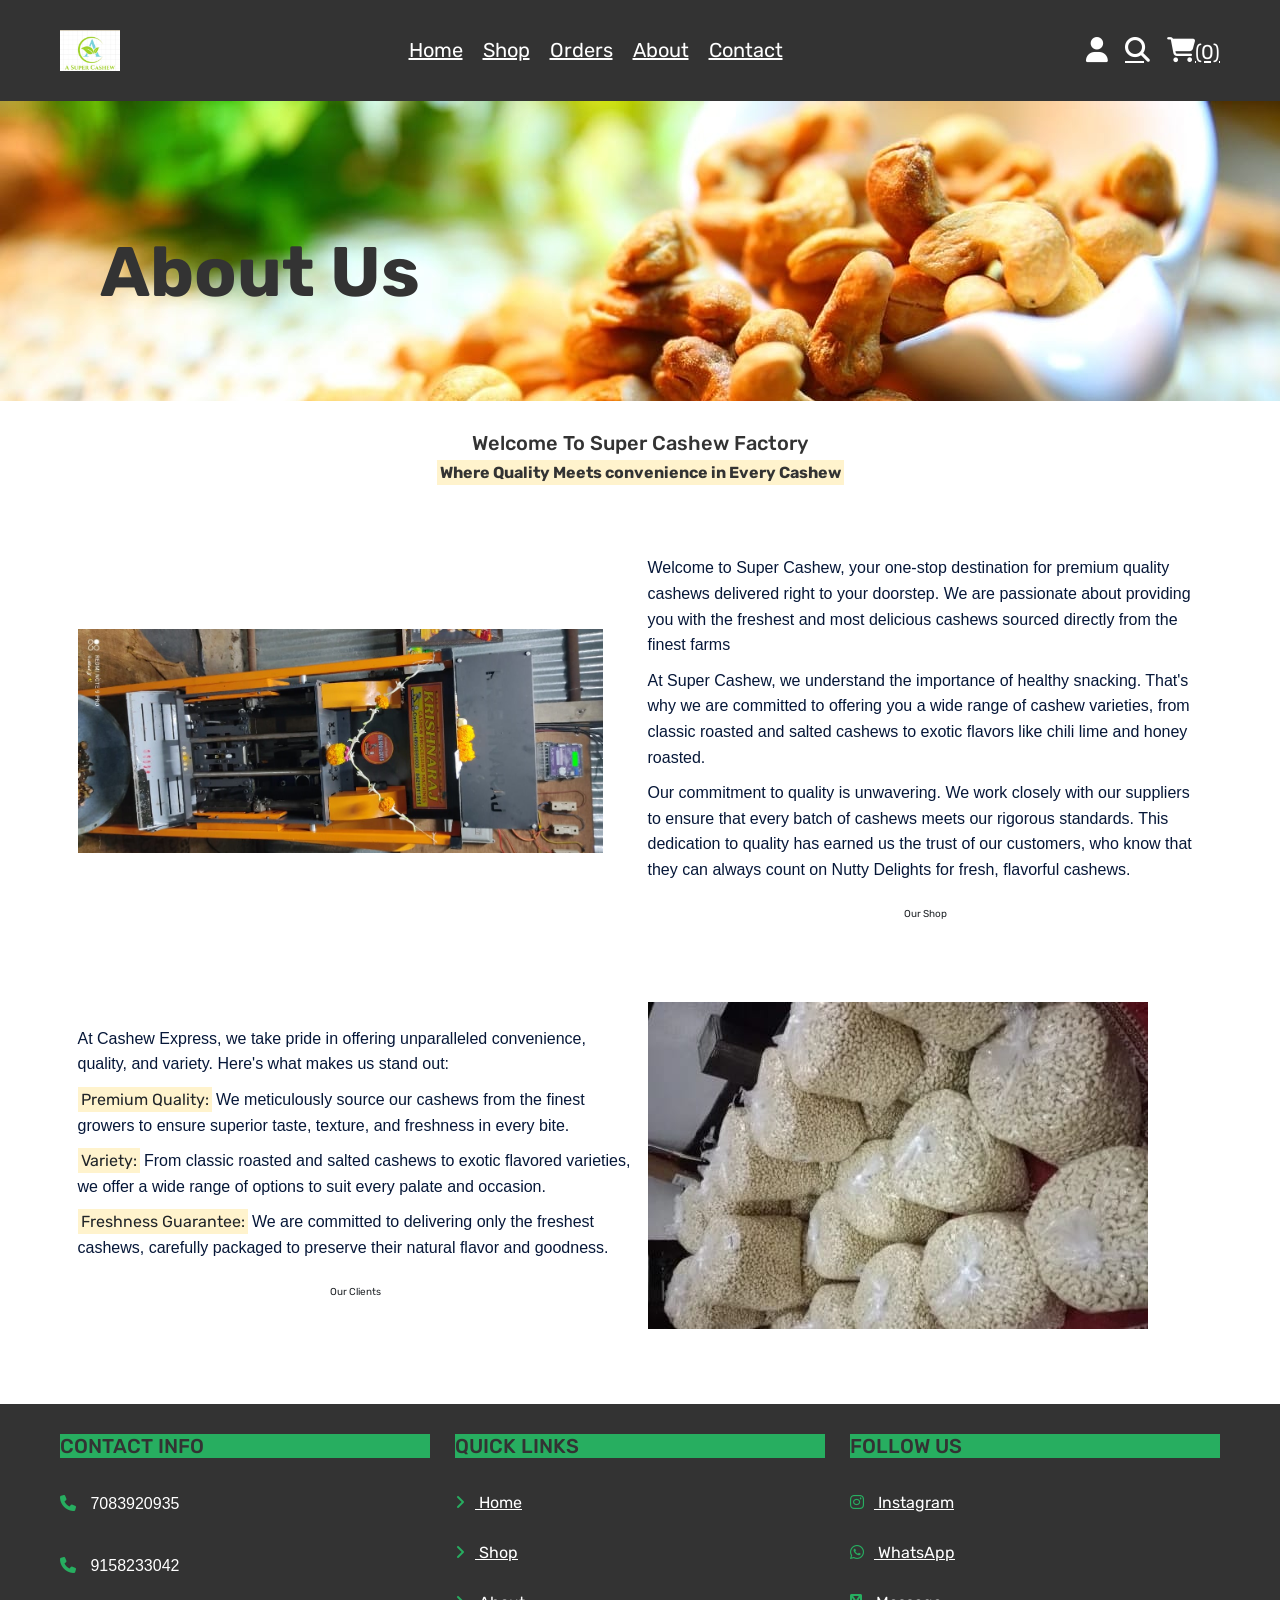
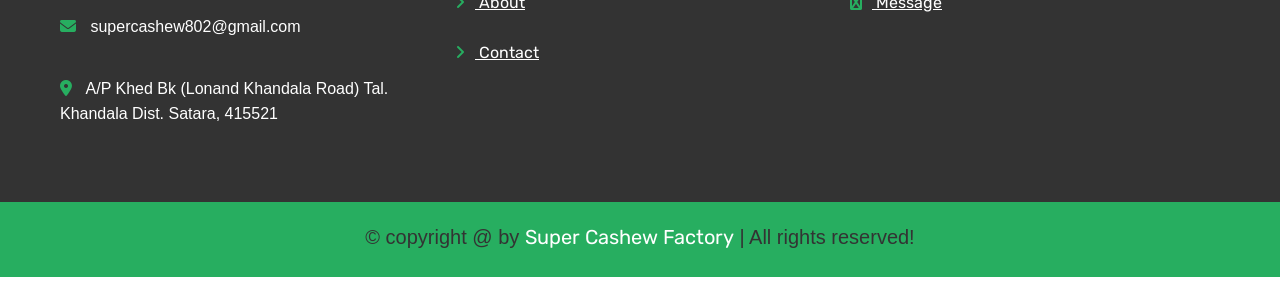
<file: about.html>
<!DOCTYPE html>
<html lang="en">
<head>
   <meta charset="UTF-8">
   <meta http-equiv="X-UA-Compatible" content="IE=edge">
   <meta name="viewport" content="width=device-width, initial-scale=1.0">
   <title>about</title>

    <!-- font awesome cdn link  -->
    <link rel="stylesheet" href="https://cdnjs.cloudflare.com/ajax/libs/font-awesome/6.1.1/css/all.min.css">

<!-- Custom CSS File Link -->
<link rel="stylesheet" href="css/style.css">



   <!-- Bootstrap 5 CDN -->
  <link href="https://cdn.jsdelivr.net/npm/bootstrap@5.0.2/dist/css/bootstrap.min.css" rel="stylesheet" integrity="sha384-EVSTQN3/azprG1Anm3QDgpJLIm9Nao0Yz1ztcQTwFspd3yD65VohhpuuCOmLASjC" crossorigin="anonymous">


</head>


<body>
<!-- Static Header -->
<header class="header">
    <div class="flex">
       <img decoding="async" src="./images/logo.png" alt="logo">

       <nav class="navbar">
          <a href="home.html">Home</a>
          <a href="shop.html">Shop</a>
          <a href="order.html">Orders</a>
          <a href="about.html">About</a>
          <a href="contact.html">Contact</a>
       </nav>

       <div class="icons">
          <div id="menu-btn" class="fas fa-bars"></div>
          <div id="user-btn" class="fas fa-user"></div>
          <a href="search_page.html" class="fas fa-search"></a>
         
          <a href="cart.html"><i class="fas fa-shopping-cart"></i><span>(0)</span></a>
       </div>
    </div>
 </header>


<!-- banner Section start -->
<section class="banner_section">
        
        <div class="banner-content">
            <h1><b>About Us</b></h1>
        </div> 
</section>
<!-- banner section exit -->



<!--About Section start -->
<section class="about_section">
        <div class="container">
                <div class="row justify-content-center">
                <div class="col-12 text-center pb-5">
                
                    <h2 class="section-title">Welcome to Super Cashew Factory</h2>
                    <p class="section-subtitle"><mark><b>Where Quality Meets convenience in Every Cashew</mark></b></p>
            </div>
                 
                </div>
            
            <div class="row align-items-center py-5">
                <div class="col-lg-6 col-12 mb-4">
                    <div class="me-lg-5">
                        <img src="./images/original machine.jpeg" alt="about" class="img-fluid">
                    </div>
                </div>
                <div class="col-lg-6 col-12 mb-4">
                    <div class="about-content">
                        <div class="about-details">
                            <p>Welcome to Super Cashew, your one-stop destination for premium quality cashews delivered right to your doorstep. We are passionate about providing you with the freshest and most delicious cashews sourced directly from the finest farms </p>
                            <p>At Super Cashew, we understand the importance of healthy snacking. That's why we are committed to offering you a wide range of cashew varieties, from classic roasted and salted cashews to exotic flavors like chili lime and honey roasted.</p>
                             <p>Our commitment to quality is unwavering. We work closely with our suppliers to ensure that every batch of cashews meets our rigorous standards. This dedication to quality has earned us the trust of our customers, who know that they can always count on Nutty Delights for fresh, flavorful cashews.</p>

                             <a href="shop.html" class="btn">our shop</a>
                        </div>
                    </div>
                </div>
            </div>
            <div class="row align-items-center py-5">
                <div class="col-lg-6 col-12 order-2 order-lg-1 mb-4 ">
                    <div class="about-content">
                        <div class="about-details">
                            <p>At Cashew Express, we take pride in offering unparalleled convenience, quality, and variety. Here's what makes us stand out:

                                <p><mark>Premium Quality:</mark> We meticulously source our cashews from the finest growers to ensure superior taste, texture, and freshness in every bite.</p>
                            <p><mark>Variety:</mark> From classic roasted and salted cashews to exotic flavored varieties, we offer a wide range of options to suit every palate and occasion.

                               <p> <mark>Freshness Guarantee:</mark> We are committed to delivering only the freshest cashews, carefully packaged to preserve their natural flavor and goodness.</p>
                                    
                               <a href="client.html" class="btn">Our Clients</a>
                        </div>
                    </div>
                </div>
                <div class="col-lg-6 col-12 order-1 order-lg-2 mb-4">
                    <div class="me-lg-5">
                        <img src="./images/wholekaju.jfif" alt="about" class="img-fluid">
                    </div>
                </div>
            </div>
        </div>
    </section>
    <!--About Section Exit -->
   <!-- Static Footer -->
   <footer class="footer">
    <section class="box-container">
       <div class="box">
          <h3>Contact Info</h3>
          <p> <i class="fas fa-phone"></i> 7083920935 </p>
          <p> <i class="fas fa-phone"></i> 9158233042 </p>
          <p> <i class="fas fa-envelope"></i> supercashew802@gmail.com </p>
          <p> <i class="fas fa-map-marker-alt"></i> A/P Khed Bk (Lonand Khandala Road) Tal. Khandala Dist. Satara, 415521 </p>
       </div>
       <div class="box">
          <h3>Quick Links</h3>
          <a href="index.html"> <i class="fas fa-angle-right"></i> Home</a>
          <a href="shop.html"> <i class="fas fa-angle-right"></i> Shop</a>
          <a href="about.html"> <i class="fas fa-angle-right"></i> About</a>
          <a href="contact.html"> <i class="fas fa-angle-right"></i> Contact</a>
       </div>
       <div class="box">
          <h3>Follow Us</h3>
          <a href="https://www.instagram.com/supercashew_"><i class="fab fa-instagram"></i> Instagram</a>
          <a href="tel:1-800-CASHEW(9158233042)"><i class="fab fa-whatsapp"></i> WhatsApp</a>
          <a href="tel:7620355044"><i class="fab fa-message"></i> Message</a>
       </div>
    </section>
    <p class="credit"> &copy; copyright @ <?= date('Y'); ?> by <span>Super Cashew Factory</span> | All rights reserved! </p>
 </footer>

 
    

    


    



<script src="js/script.js"></script>

</body>
</html>
</file>
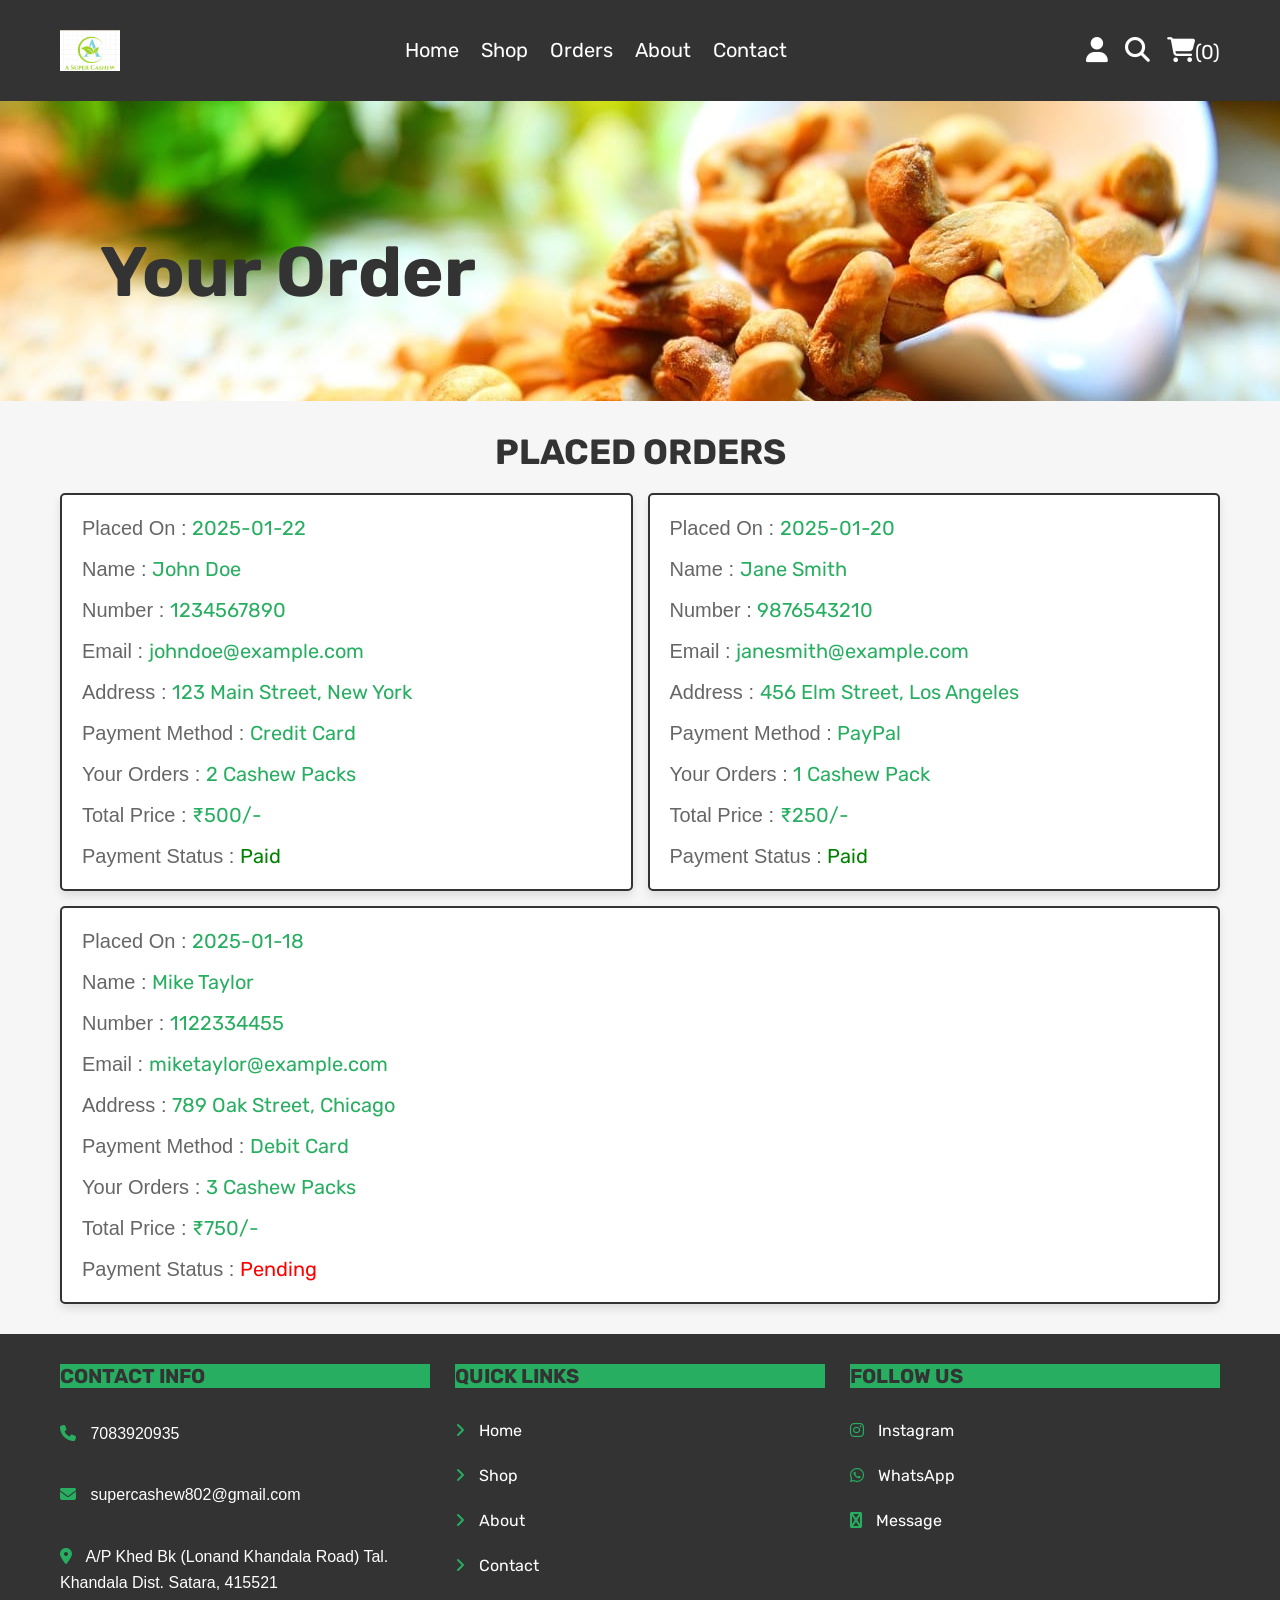
<file: order.html>
<!DOCTYPE html>
<html lang="en">
<head>
   <meta charset="UTF-8">
   <meta http-equiv="X-UA-Compatible" content="IE=edge">
   <meta name="viewport" content="width=device-width, initial-scale=1.0">
   <title>Orders</title>

   <!-- font awesome cdn link  -->
   <link rel="stylesheet" href="https://cdnjs.cloudflare.com/ajax/libs/font-awesome/6.1.1/css/all.min.css">

   <!-- custom css file link  -->
   <link rel="stylesheet" href="css/style.css">

</head>
<body>
   
<!-- Header Section -->
<header class="header">
    <div class="flex">
        <img decoding="async" src="./images/logo.png" alt="logo">
        <nav class="navbar">
            <a href="index.html">Home</a>
            <a href="shop.html">Shop</a>
            <a href="order.html">Orders</a>
            <a href="about.html">About</a>
            <a href="contact.html">Contact</a>
        </nav>
        <div class="icons">
            <div id="menu-btn" class="fas fa-bars"></div>
            <div id="user-btn" class="fas fa-user"></div>
            <a href="search_page.html" class="fas fa-search"></a>
           
            <a href="cart.html"><i class="fas fa-shopping-cart"></i><span>(0)</span></a>
        </div>
    </div>
</header>

<!-- banner Section start -->
<section class="banner_section">
   <div class="banner-content">
      <h1>Your Order</h1>
   </div>
</section>
<!-- banner section exit -->

<!-- About Section start -->
<section class="placed-orders">
   <h1 class="title">Placed Orders</h1>

   <div class="box-container">
      <!-- Sample Order 1 -->
      <div class="box">
         <p>Placed On : <span>2025-01-22</span></p>
         <p>Name : <span>John Doe</span></p>
         <p>Number : <span>1234567890</span></p>
         <p>Email : <span>johndoe@example.com</span></p>
         <p>Address : <span>123 Main Street, New York</span></p>
         <p>Payment Method : <span>Credit Card</span></p>
         <p>Your Orders : <span>2 Cashew Packs</span></p>
         <p>Total Price : <span>₹500/-</span></p>
         <p>Payment Status : <span style="color:green;">Paid</span></p>
      </div>

      <!-- Sample Order 2 -->
      <div class="box">
         <p>Placed On : <span>2025-01-20</span></p>
         <p>Name : <span>Jane Smith</span></p>
         <p>Number : <span>9876543210</span></p>
         <p>Email : <span>janesmith@example.com</span></p>
         <p>Address : <span>456 Elm Street, Los Angeles</span></p>
         <p>Payment Method : <span>PayPal</span></p>
         <p>Your Orders : <span>1 Cashew Pack</span></p>
         <p>Total Price : <span>₹250/-</span></p>
         <p>Payment Status : <span style="color:green;">Paid</span></p>
      </div>

      <!-- Sample Order 3 -->
      <div class="box">
         <p>Placed On : <span>2025-01-18</span></p>
         <p>Name : <span>Mike Taylor</span></p>
         <p>Number : <span>1122334455</span></p>
         <p>Email : <span>miketaylor@example.com</span></p>
         <p>Address : <span>789 Oak Street, Chicago</span></p>
         <p>Payment Method : <span>Debit Card</span></p>
         <p>Your Orders : <span>3 Cashew Packs</span></p>
         <p>Total Price : <span>₹750/-</span></p>
         <p>Payment Status : <span style="color:red;">Pending</span></p>
      </div>

   </div>
</section>

<!-- Footer Section -->
<footer class="footer">
    <section class="box-container">
        <div class="box">
            <h3>Contact Info</h3>
            <p><i class="fas fa-phone"></i> 7083920935</p>
            <p><i class="fas fa-envelope"></i> supercashew802@gmail.com</p>
            <p><i class="fas fa-map-marker-alt"></i> A/P Khed Bk (Lonand Khandala Road) Tal. Khandala Dist. Satara, 415521</p>
        </div>

        <div class="box">
            <h3>Quick Links</h3>
            <a href="index.html"> <i class="fas fa-angle-right"></i> Home</a>
            <a href="shop.html"> <i class="fas fa-angle-right"></i> Shop</a>
            <a href="about.html"> <i class="fas fa-angle-right"></i> About</a>
            <a href="contact.html"> <i class="fas fa-angle-right"></i> Contact</a>
        </div>

        <div class="box">
            <h3>Follow Us</h3>
            <a href="https://www.instagram.com/supercashew_"><i class="fab fa-instagram"></i> Instagram</a>
            <a href="tel:1-800-CASHEW(9158233042)"><i class="fab fa-whatsapp"></i> WhatsApp</a>
            <a href="tel:7620355044"><i class="fab fa-message"></i> Message</a>
        </div>
    </section>

<script src="js/script.js"></script>

</body>
</html>
</file>
<file: css/style.css>
@import url('components.css');
@import url('https://fonts.googleapis.com/css2?family=Rubik:wght@300;400;500;600&display=swap');
mark{
   background-color:pink;
   color: black;
}


.home-bg,
.about-bg{
   background: url(../images/banner.jpeg) no-repeat;
   background-size: cover;
   background-position: center;
}



.home-bg .home{
   display: flex;
   align-items: center;
   min-height: 80vh;
}

.home-bg .home .content{
   width: 50rem;
}

.home-bg .home .content span{
   color:var(--orange);
   font-size: 2.5rem;
}
.home-bg  .home .content h2 {
   padding: 0.5rem 1.5rem;
   background-color:rgb(68, 167, 68);
   display: inline;
   font-size: 4rem;
   
}
.home-bg .home .content h1{
   font-size: 6rem;
   text-transform: uppercase;
   margin-top: 1.5rem;
   color:var(--black);
}

.home-bg .home .content p{
   font-size: 2.2rem;
   padding:1rem 0;
   line-height: 2;
   color:var(--light-color);
}

.home-bg .home .content a{
   display: inline-block;
   width: auto;
}

.home-category .box-container{
   display: grid;
   grid-template-columns: repeat(auto-fit, 27rem);
   gap:1.5rem;
   justify-content: center;
   align-items: flex-start;
}

.home-category .box-container .box{
   padding:2rem;
   text-align: center;
   border:var(--border);
   background-color: var(--white);
   box-shadow: var(--box-shadow);
   border-radius: .5rem;
}

.home-category .box-container .box img{
   width: 100%;
   margin-bottom: 1rem;
}

.home-category .box-container .box h3{
   text-transform: uppercase;
   color:var(--black);
   padding:1rem 0;
   font-size: 2rem;
}

.home-category .box-container .box p{
   line-height: 2;
   font-size: 1.5rem;
   color:var(--light-color);
   padding:.5rem 0;
}

.home-category{
   padding-bottom: 0;
}




/*banner section */
.banner_section{
   /* background:url('images/top-banner.jpeg');*/
    background: url(../images/top-banner.jpeg);
   max-width: 2000px;
    height: 300px;
    
   /* background-size: cover;
    padding-top: 17rem;
    padding-bottom: 10rem;
    */   
}
.banner_section .banner-content h1{

   font-size: 70px;
   margin-top:100px;
   margin-right:150px;
   margin-left:80px;
}


/*product (shop page box)*/
.products .box-container{
   display: grid;
   grid-template-columns: repeat(auto-fit, 35rem);
   gap:1.5rem;
   justify-content: center;
   align-items: flex-start;
}

.products .box-container .box{
   padding:2rem;
   text-align: center;
   border:var(--border);
   background-color: var(--white);
   box-shadow: var(--box-shadow);
   border-radius: .5rem;
   position: relative;
}

.products .box-container .box .price{
   position: absolute;
   top:1rem; left:1rem;
   padding:1rem;
   border-radius: .5rem;
   background-color: var(--red);
   font-size: 1.8rem;
   color:var(--white);
}

.products .box-container .box .price span{
   font-size: 2.5rem;
   color:var(--white);
   margin:0 .2rem;
}

.products .box-container .box .fa-eye{
   position: absolute;
   top:1rem; right:1rem;
   border-radius: .5rem;
   height: 4.5rem;
   line-height: 4.3rem;
   width: 5rem;
   border:var(--border);
   color:var(--black);
   font-size: 2rem;
   background-color: var(--white);
}

.products .box-container .box .fa-eye:hover{
   color:var(--white);
   background-color: var(--black);
}

.products .box-container .box img{
   width: 100%;
   margin-bottom: 1rem;
}

.products .box-container .box .name{
   font-size: 2rem;
   color:var(--black);
   padding:1rem 0;
}

.products .box-container .box .qty{
   margin:.5rem 0;
   border-radius: .5rem;
   padding:1.2rem 1.4rem;
   font-size: 1.8rem;
   color:var(--black);
   border:var(--border);
   width: 100%;
}

.quick-view .box{
   max-width: 50rem;
   padding:2rem;
   text-align: center;
   border:var(--border);
   background-color: var(--white);
   box-shadow: var(--box-shadow);
   border-radius: .5rem;
   position: relative;
   margin:0 auto;
}

.quick-view .box img{
   height: 25rem;
   margin-bottom: 1rem;
}

.quick-view .box .price{
   position: absolute;
   top:1rem; left:1rem;
   padding:1rem;
   border-radius: .5rem;
   background-color: var(--red);
   font-size: 1.8rem;
   color:var(--white);
}

.quick-view .box .price span{
   font-size: 2.5rem;
   color:var(--white);
   margin:0 .2rem;
}

.quick-view .box .qty{
   margin:.5rem 0;
   border-radius: .5rem;
   padding:1.2rem 1.4rem;
   font-size: 1.8rem;
   color:var(--black);
   border:var(--border);
   width: 100%;
}

.quick-view .box .name{
   font-size: 2rem;
   color:var(--black);
   padding:1rem 0;
}

.quick-view .box .details{
   padding:1rem 0;
   line-height: 2;
   font-size: 1.5rem;
   color:var(--light-color);
}

.p-category{
   display: grid;
   grid-template-columns: repeat(auto-fit, minmax(27rem, 1fr));
   gap:1.5rem;
   justify-content: center;
   align-items: flex-start;
}

.p-category{
   padding-bottom: 0;
}

.p-category a{
   padding:1.5rem;
   text-align: center;
   border:var(--border);
   background-color: var(--white);
   box-shadow: var(--box-shadow);
   border-radius: .5rem;
   font-size: 2rem;
   text-transform: capitalize;
   color:var(--black);
}

.p-category a:hover{
   background-color: var(--black);
   color: var(--white);
}




/* search page*/
.search-form form{
   display: flex;
   gap:1.5rem;
   align-items: center;
}

.search-form form .box{
   width: 100%;
   padding:1.4rem;
   border:var(--border);
   margin:1rem 0;
   background-color: var(--white);
   box-shadow: var(--box-shadow);
   font-size: 2rem;
   color:var(--black);
   border-radius: .5rem;
}

.search-form form .btn{
   display: inline-block;
   width: auto;
   margin-top: 0;
}


/* wishlist page*/
.wishlist .box-container{
   display: grid;
   grid-template-columns: repeat(auto-fit, 35rem);
   gap:1.5rem;
   justify-content: center;
   align-items: flex-start;
}

.wishlist .box-container .box{
   padding:2rem;
   text-align: center;
   border:var(--border);
   background-color: var(--white);
   box-shadow: var(--box-shadow);
   border-radius: .5rem;
   position: relative;
}

.wishlist .box-container .box .price{
   padding:1rem 0;
   color:var(--red);
   font-size: 2.5rem;
}

.wishlist .box-container .box .price span{
   font-size: 2.5rem;
   color:var(--white);
   margin:0 .2rem;
}

.wishlist .box-container .box .fa-eye{
   position: absolute;
   top:1rem; right:1rem;
   border-radius: .5rem;
   height: 4.5rem;
   line-height: 4.3rem;
   width: 5rem;
   border:var(--border);
   color:var(--black);
   font-size: 2rem;
   background-color: var(--white);
}

.wishlist .box-container .box .fa-eye:hover{
   color:var(--white);
   background-color: var(--black);
}

.wishlist .box-container .box .fa-times{
   position: absolute;
   top:1rem; left:1rem;
   border-radius: .5rem;
   height: 4.5rem;
   line-height: 4.3rem;
   width: 5rem;
   color:var(--white);
   font-size: 2rem;
   background-color: var(--red);
}

.wishlist .box-container .box .fa-times:hover{
   background-color: var(--black);
}

.wishlist .box-container .box img{
   width: 100%;
   margin-bottom: 1rem;
}

.wishlist .box-container .box .name{
   font-size: 2rem;
   color:var(--black);
   padding-top: 1rem;
}

.wishlist .box-container .box .qty{
   margin:.5rem 0;
   border-radius: .5rem;
   padding:1.2rem 1.4rem;
   font-size: 1.8rem;
   color:var(--black);
   border:var(--border);
   width: 100%;
}

.wishlist .wishlist-total{
   max-width: 50rem;
   margin: 0 auto;
   margin-top: 2rem;
   padding:2rem;
   text-align: center;
   border:var(--border);
   background-color: var(--white);
   box-shadow: var(--box-shadow);
   border-radius: .5rem;
}

.wishlist .wishlist-total p{
   margin-bottom: 2rem;
   font-size: 2.5rem;
   color:var(--light-color);
}

.wishlist .wishlist-total p span{
   color:var(--red);
}


/* shopping  cart*/

.shopping-cart .box-container{
   display: grid;
   grid-template-columns: repeat(auto-fit, 35rem);
   gap:1.5rem;
   justify-content: center;
   align-items: flex-start;
}

.shopping-cart .box-container .box{
   padding:2rem;
   text-align: center;
   border:var(--border);
   background-color: var(--white);
   box-shadow: var(--box-shadow);
   border-radius: .5rem;
   position: relative;
}

.shopping-cart .box-container .box .price{
   padding:1rem 0;
   color:var(--red);
   font-size: 2.5rem;
}

.shopping-cart .box-container .box .price span{
   font-size: 2.5rem;
   color:var(--white);
   margin:0 .2rem;
}

.shopping-cart .box-container .box .fa-eye{
   position: absolute;
   top:1rem; right:1rem;
   border-radius: .5rem;
   height: 4.5rem;
   line-height: 4.3rem;
   width: 5rem;
   border:var(--border);
   color:var(--black);
   font-size: 2rem;
   background-color: var(--white);
}

.shopping-cart .box-container .box .fa-eye:hover{
   color:var(--white);
   background-color: var(--black);
}

.shopping-cart .box-container .box .fa-times{
   position: absolute;
   top:1rem; left:1rem;
   border-radius: .5rem;
   height: 4.5rem;
   line-height: 4.3rem;
   width: 5rem;
   color:var(--white);
   font-size: 2rem;
   background-color: var(--red);
}

.shopping-cart .box-container .box .fa-times:hover{
   background-color: var(--black);
}

.shopping-cart .box-container .box img{
   width: 100%;
   margin-bottom: 1rem;
}

.shopping-cart .box-container .box .name{
   font-size: 2rem;
   color:var(--black);
   padding-top: 1rem;
}

.shopping-cart .box-container .box .qty{
   margin-top: 1rem;
   border-radius: .5rem;
   padding:1.2rem 1.4rem;
   font-size: 1.8rem;
   color:var(--black);
   border:var(--border);
   width: 100%;
}

.shopping-cart .box-container .sub-total{
   margin-top: 2rem;
   font-size: 2rem;
   color:var(--light-color);
}

.shopping-cart .box-container .sub-total span{
   color:var(--red);
}

.shopping-cart .cart-total{
   max-width: 50rem;
   margin: 0 auto;
   margin-top: 2rem;
   padding:2rem;
   text-align: center;
   border:var(--border);
   background-color: var(--white);
   box-shadow: var(--box-shadow);
   border-radius: .5rem;
}

.shopping-cart .cart-total p{
   margin-bottom: 2rem;
   font-size: 2.5rem;
   color:var(--light-color);
}

.shopping-cart .cart-total p span{
   color:var(--red);
}



/*order */
.display-orders{
   text-align: center;
   padding-bottom: 0;
}

.display-orders p{
   display: inline-block;
   padding:1rem 2rem;
   margin:1rem .5rem;
   font-size: 2rem;
   text-align: center;
   border:var(--border);
   background-color: var(--white);
   box-shadow: var(--box-shadow);
   border-radius: .5rem;
}

.display-orders p span{
   color:var(--red);
}

.display-orders .grand-total{
   margin-top: 2rem;
   font-size: 2.5rem;
   color:var(--light-color);
}

.display-orders .grand-total span{
   color:var(--red);
}

.checkout-orders form{
   padding:2rem;
   border:var(--border);
   background-color: var(--white);
   box-shadow: var(--box-shadow);
   border-radius: .5rem;
}


/* chekout page*/
.checkout-orders form h3{
   border-radius: .5rem;
   background-color: var(--black);
   color:var(--white);
   padding:1.5rem 1rem;
   text-align: center;
   text-transform: uppercase;
   margin-bottom: 2rem;
   font-size: 2.5rem;
}


.checkout-orders form .flex{
   display: flex;
   flex-wrap: wrap;
   gap:1.5rem;
   justify-content: space-between;
}

.checkout-orders form .flex .inputBox{
   width: 49%;
}

.checkout-orders form .flex .inputBox .box{
   width: 100%;
   border:var(--border);
   border-radius: .5rem;
   font-size: 1.8rem;
   color:var(--black);
   padding:1.2rem 1.4rem;
   margin:1rem 0;
   background-color: var(--light-bg);
}

.checkout-orders form .flex .inputBox span{
   font-size: 1.8rem;
   color:var(--light-color);
}


/* placed order*/
.placed-orders .box-container{
   display: flex;
   flex-wrap: wrap;
   gap:1.5rem;
   align-items: flex-start;
}

.placed-orders .box-container .box{
   padding:1rem 2rem;
   flex:1 1 40rem;
   border:var(--border);
   background-color: var(--white);
   box-shadow: var(--box-shadow);
   border-radius: .5rem;
}

.placed-orders .box-container .box p{
   margin:.5rem 0;
   line-height: 1.8;
   font-size: 2rem;
   color:var(--light-color);
}

.placed-orders .box-container .box p span{
   color:var(--green);
}



@media (max-width:768px){

   .home-bg{
      background-position: left;
   }

   .home-bg .home{
      justify-content: center;
      text-align: center;
   }
   



  
   .checkout-orders form .flex .inputBox{
      width: 100%;
   }

}

@media (max-width:450px){

   .home-category .box-container{
      grid-template-columns: 1fr;
   }

   .products .box-container{
      grid-template-columns: 1fr;
   }

   .quick-view .box img{
      height: auto;
      width: 100%;
   }

   .about .row .box img{
      width: 100%;
      height: auto;
   }   

   .shopping-cart .box-container{
      grid-template-columns: 1fr;
   }

   .wishlist .box-container{
      grid-template-columns: 1fr;
   }

}
</file>
